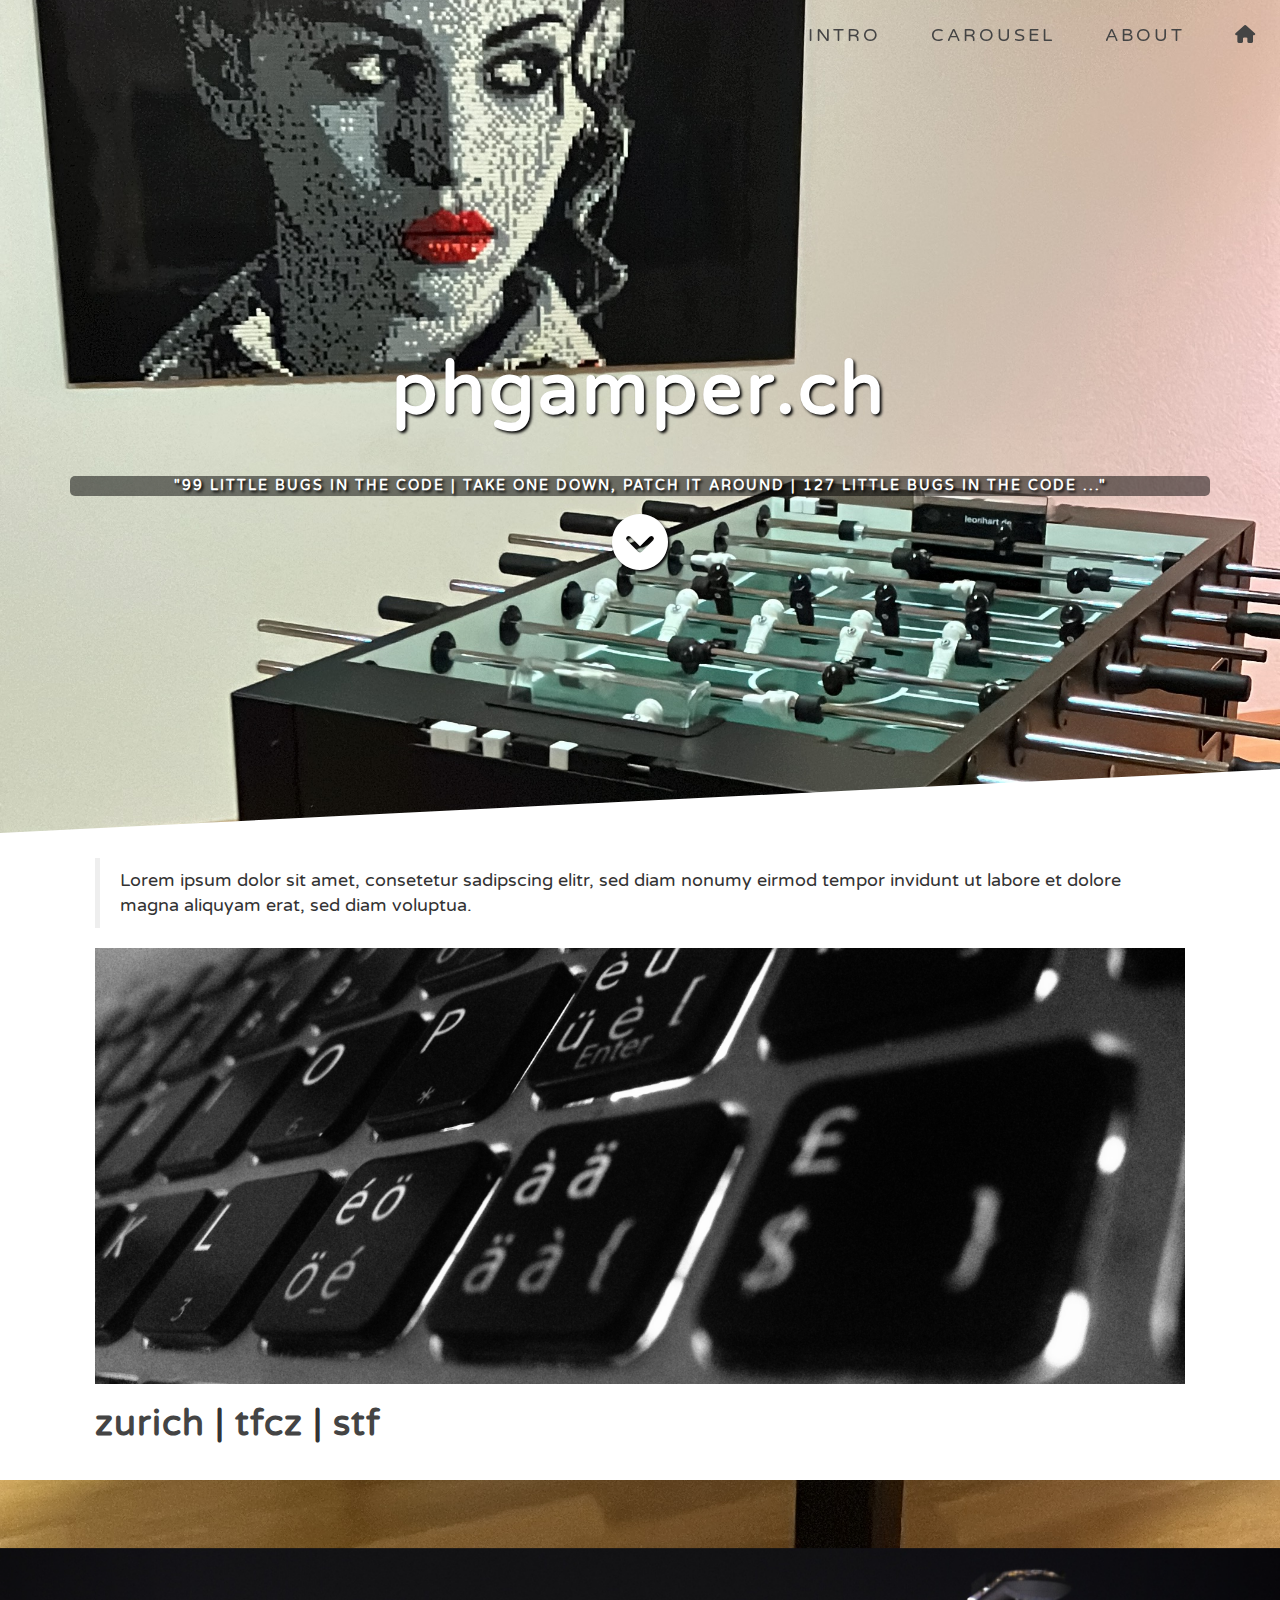
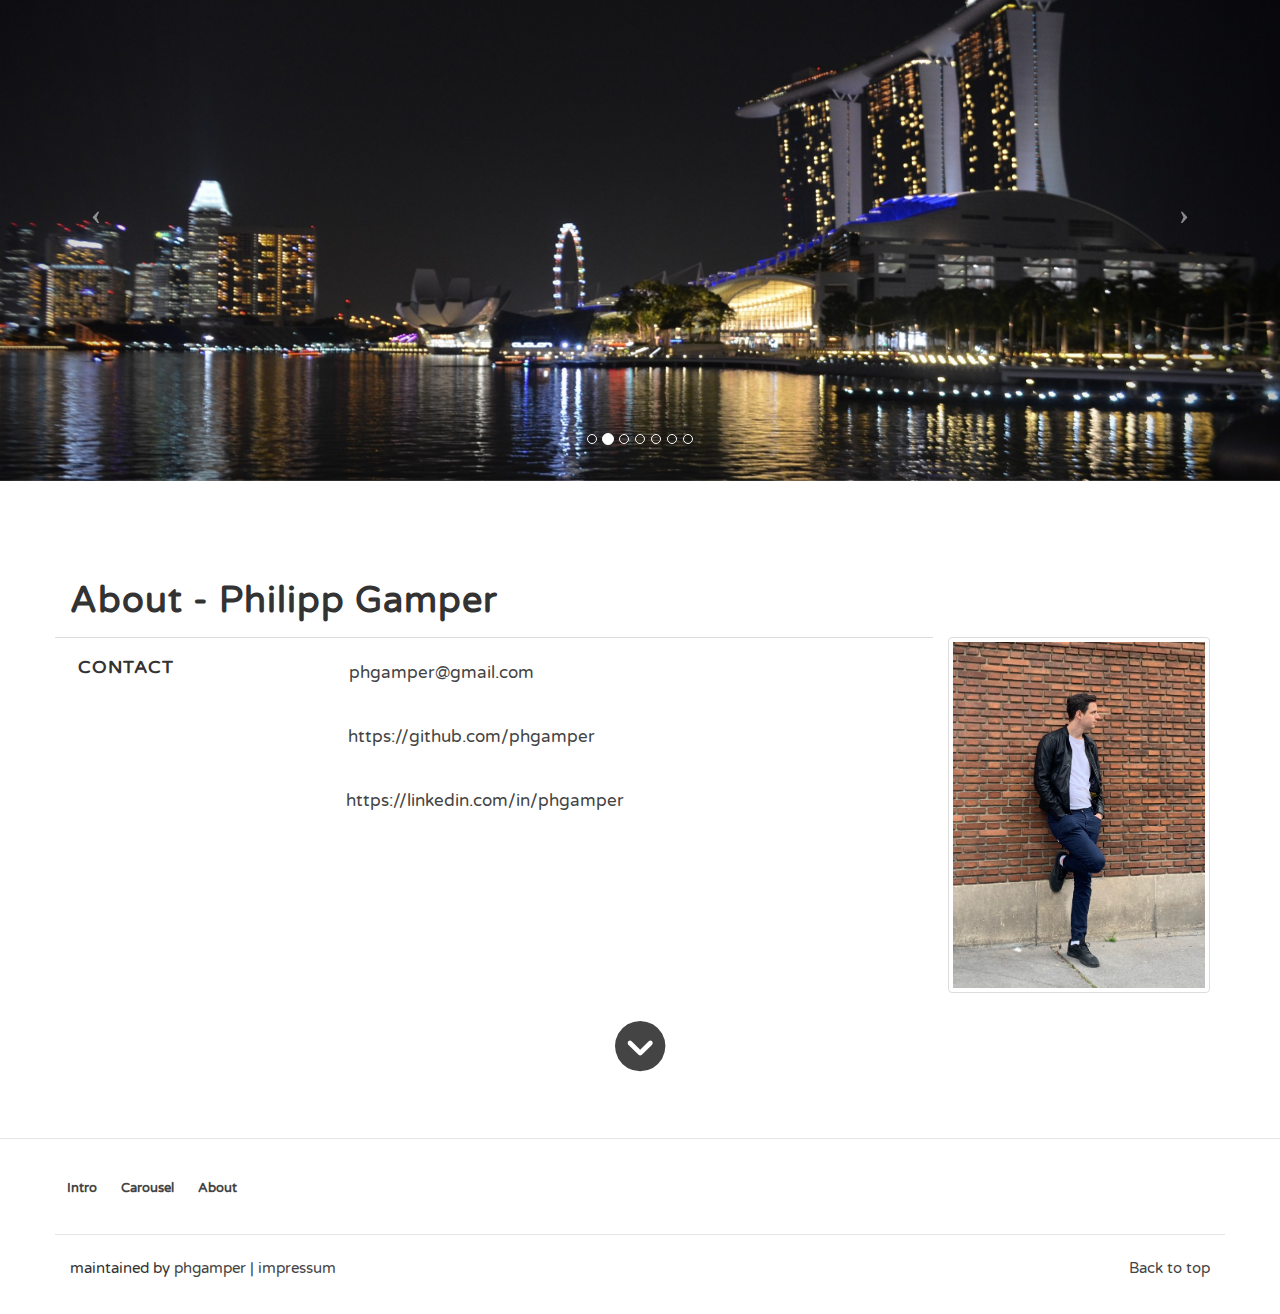
<file: index.html>
<!DOCTYPE html>
<html lang="en">

<head>
    <meta http-equiv="Content-Type" content="text/html; charset=UTF-8">

    <meta http-equiv="X-UA-Compatible" content="IE=edge">
    <meta name="viewport" content="width=device-width, initial-scale=1">
    <meta name="hostli-watchcat" content="ONLINE">

    <!-- Favicon -->
    <link rel="apple-touch-icon" sizes="57x57" href="./favicon/apple-touch-icon-57x57.png">
    <link rel="apple-touch-icon" sizes="60x60" href="./favicon/apple-touch-icon-60x60.png">
    <link rel="apple-touch-icon" sizes="72x72" href="./favicon/apple-touch-icon-72x72.png">
    <link rel="apple-touch-icon" sizes="76x76" href="./favicon/apple-touch-icon-76x76.png">
    <link rel="apple-touch-icon" sizes="114x114" href="./favicon/apple-touch-icon-114x114.png">
    <link rel="apple-touch-icon" sizes="120x120" href="./favicon/apple-touch-icon-120x120.png">
    <link rel="apple-touch-icon" sizes="144x144" href="./favicon/apple-touch-icon-144x144.png">
    <link rel="apple-touch-icon" sizes="152x152" href="./favicon/apple-touch-icon-152x152.png">
    <link rel="apple-touch-icon" sizes="180x180" href="./favicon/apple-touch-icon-180x180.png">
    <link rel="icon" type="image/png" href="./favicon/favicon-32x32.png" sizes="32x32">
    <link rel="icon" type="image/png" href="./favicon/android-chrome-192x192.png" sizes="192x192">
    <link rel="icon" type="image/png" href="./favicon/favicon-96x96.png" sizes="96x96">
    <link rel="icon" type="image/png" href="./favicon/favicon-16x16.png" sizes="16x16">
    <link rel="manifest" href="./favicon/manifest.json">
    <link rel="shortcut icon" href="./favicon/favicon.ico">

    <meta name="apple-mobile-web-app-title" content="phgamper.ch">
    <meta name="application-name" content="phgamper.ch">
    <meta name="msapplication-TileColor" content="#2b5797">
    <meta name="msapplication-TileImage" content="./favicon/mstile-144x144.png">
    <meta name="msapplication-config" content="./favicon/browserconfig.xml">
    <meta name="theme-color" content="#ffffff">

    <!-- Include CSS used by MarkdownBlog -->
    <meta name="description" content="Personal Website of Philipp Gamper">
    <meta name="robots" content="INDEX,FOLLOW">
    <meta name="viewport" content="width=device-width, initial-scale=1, shrink-to-fit=no">
    <meta name="hostli-watchcat" content="ONLINE">
    <meta name="author" content="Philipp Gamper">
    <meta name="copyright" content="Philipp Gamper">
    <meta name="keywords" content="Philipp Gamper,phgamper.ch,phgamper,markdown,blog,markdown blog">
    <title>phgamper.ch</title>
    <meta property="og:title" content="phgamper.ch">
    <meta property="og:description" content="Personal Website of Philipp Gamper">
    <meta property="og:url" content="https://phgamper.ch/">
    <meta property="og:image" content="https://phgamper.ch/img/banner.png">
    <meta property="og:type" content="website">


    <!-- link rel="stylesheet" href="https://cdn.jsdelivr.net/npm/bootstrap@4.1.3/dist/css/bootstrap.min.css" integrity="sha384-MCw98/SFnGE8fJT3GXwEOngsV7Zt27NXFoaoApmYm81iuXoPkFOJwJ8ERdknLPMO" crossorigin="anonymous"-->

    <link href="./css/bootstrap.min.css" rel="stylesheet" type="text/css">
    <link href="./css/animate.css" rel="stylesheet" type="text/css">
    <link href="./css/intro.css" rel="stylesheet" type="text/css">
    <link href="./css/travel.css" rel="stylesheet" type="text/css">
    <link href="./css/about.css" rel="stylesheet" type="text/css">
    <link href="./css/sitemap.css" rel="stylesheet" type="text/css">
    <link href="./css/footer.css" rel="stylesheet" type="text/css">
    <link href="./css/phgamper.css" rel="stylesheet" type="text/css">

    <link rel="stylesheet" href="https://cdnjs.cloudflare.com/ajax/libs/font-awesome/6.5.2/css/all.min.css">

    <!-- script src="https://code.jquery.com/jquery-3.3.1.slim.min.js" integrity="sha384-q8i/X+965DzO0rT7abK41JStQIAqVgRVzpbzo5smXKp4YfRvH+8abtTE1Pi6jizo" crossorigin="anonymous"></script-->
    <!-- script src="https://cdn.jsdelivr.net/npm/popper.js@1.14.3/dist/umd/popper.min.js" integrity="sha384-ZMP7rVo3mIykV+2+9J3UJ46jBk0WLaUAdn689aCwoqbBJiSnjAK/l8WvCWPIPm49" crossorigin="anonymous"></script-->
    <!-- script src="https://cdn.jsdelivr.net/npm/bootstrap@4.1.3/dist/js/bootstrap.min.js" integrity="sha384-ChfqqxuZUCnJSK3+MXmPNIyE6ZbWh2IMqE241rYiqJxyMiZ6OW/JmZQ5stwEULTy" crossorigin="anonymous"></script-->
    <script src="./js/jquery.min.js"></script>
    <script src="./js/bootstrap.min.js"></script>

    <!-- Fonts -->
    <link href="https://fonts.googleapis.com/css?family=Varela+Round:100,300,400,600,700,100italic,300italic,400italic,600italic,700italic" rel="stylesheet" type="text/css">
    <link href="https://fonts.googleapis.com/css?family=Ubuntu:100,300,400,600,700,100italic,300italic,400italic,600italic,700italic" rel="stylesheet" type="text/css">

</head>

<body id="page-top" data-spy="scroll" data-target=".navbar-fixed-top">


    <!-- Bootstrap 4
  nav class="navbar navbar-custom navbar-expand-lg fixed-top hidden-xs">
    <div class="container">
        <a class="navbar-brand page-scroll" href="https://phgamper.ch/"><i class="fa fa-home"></i></a>
        <button class="navbar-toggler" type="button" data-toggle="collapse" data-target="#navbarNav" aria-controls="navbarNav" aria-expanded="false" aria-label="Toggle navigation">
            <span class="navbar-toggler-icon"></span>
        </button>
        <div class="collapse navbar-collapse navbar-right" id="navbarNav">
            <ul class="navbar-nav ml-auto">
                <li class="nav-item hidden active"></li>
                <li class="nav-item"><a class="nav-link page-scroll" href="#intro">Intro</a></li>
                <li class="nav-item"><a class="nav-link page-scroll" href="#topics">Topics</a></li>
                <li class="nav-item"><a class="nav-link page-scroll" href="#travel">Travel</a></li>
                <li class="nav-item"><a class="nav-link page-scroll" href="#about">About</a></li>
            </ul>
        </div>
    </div>
</nav -->

    <!-- Navigation -->
    <nav class="navbar navbar-custom navbar-fixed-top" role="navigation">
        <!--div class="container"-->
            <div class="navbar-header navbar-right" style="margin-right:0px">
                <button type="button" class="navbar-toggle" data-toggle="collapse" data-target=".navbar-main-collapse">
                    Menu <i class="fa fa-bars"></i>
                </button>
                <a class="navbar-brand page-scroll" href="#page-top"><i class="fa fa-home"></i></a>
            </div>

            <!-- Collect the nav links, forms, and other content for toggling -->
            <div class="collapse navbar-collapse navbar-right navbar-main-collapse">
                <ul class="nav navbar-nav">
                    <li class="hidden active">
                        <a href="#page-top"></a>
                    </li>
                    <li class=""><a class="page-scroll" href="#intro">Intro</a></li>
                    <li class=""><a class="page-scroll" href="#travel">Carousel</a></li>
                    <li class=""><a class="page-scroll" href="#about">About</a></li>
                </ul>
            </div>
            <!-- /.navbar-collapse -->
        <!-- /div -->
        <!-- /.container -->
    </nav>
    <header class="intro">
        <div class="intro-body">
            <div class="container">
                <div class="row">
                    <div class="col-md-8 col-md-offset-2">
                    </div>
                </div>
                <div class="row">
                    <div class="col-md-12 text-center">
                        <h1 class="brand-heading">phgamper.ch</h1>
                        <p class="hidden-sm hidden-xs">"99 little bugs in the code | take one down, patch it around |
                            127 little bugs in the code ..."</p>
                    </div>
                    <div class="col-md-8 col-md-offset-2">
                        <a href="#intro" class="page-scroll">
                            <span class="fa-4x"> <i class="fa-solid fa-circle-chevron-down animated"></i> </span>
                        </a>
                    </div>
                </div>
            </div>
        </div>
    </header>
    <section id="intro">
        <div class="onepager-item">
            <div class="container">
                <div class="row content-item">
                    <div class="col-md-12">
                        <div class="row content-body">
                            <div class="col-md-12">
                                <blockquote>
                                    <p>Lorem ipsum dolor sit amet, consetetur sadipscing elitr, sed diam nonumy eirmod
                                        tempor invidunt ut labore et dolore magna aliquyam erat, sed diam voluptua.</p>
                                </blockquote>
                                <p><img src="./img/banner.png" alt="banner"></p>
                                <h1><a href="#">zurich</a> | <a href="https://www.tfcz.ch" target="_blank">tfcz</a> | <a
                                        href="https://swisstablesoccer.ch" target="_blank">stf</a> </h1>
                                <div class="row">
                                    <div class="col-md-12 filler">
                                    </div>
                                </div>
                            </div>
                        </div>
                    </div>
                </div>
            </div>
        </div>
    </section>
    <section id="travel">
        <div class="onepager-item">
            <div class="container">
                <div class="box">
                    <div id="travel-carousel" class="carousel slide">
                        <!-- Indicators -->
                        <ol class="carousel-indicators hidden-xs">
                            <li data-target="#travel-carousel" data-slide-to="0" class=""></li>
                            <li data-target="#travel-carousel" data-slide-to="1" class="active"></li>
                            <li data-target="#travel-carousel" data-slide-to="2" class=""></li>
                            <li data-target="#travel-carousel" data-slide-to="3" class=""></li>
                            <li data-target="#travel-carousel" data-slide-to="4" class=""></li>
                            <li data-target="#travel-carousel" data-slide-to="5" class=""></li>
                            <li data-target="#travel-carousel" data-slide-to="6" class=""></li>
                        </ol>

                        <!-- Wrapper for slides -->
                        <div class="carousel-inner">
                            <div class="item">
                                <img class="travel-carousel img-responsive img-full" src="./img/carousel/milan.jpg" alt="">
                                <!-- div class="carousel-caption">
                                    <h2 class="text-left">Milan - 2016 <a href="https://phgamper.ch/travel/milan/"> <i class="fa fa-angle-double-right"></i> </a> </h2>
                                </div-->
                            </div>
                            <div class="item active">
                                <img class="travel-carousel img-responsive img-full" src="./img/carousel/singapore.jpg" alt="">
                            </div>
                            <div class="item">
                                <img class="travel-carousel img-responsive img-full" src="./img/carousel/hangzhou.jpg" alt="">
                            </div>
                            <div class="item">
                                <img class="travel-carousel img-responsive img-full" src="./img/carousel/wuzhen.jpg" alt="">
                            </div>
                            <div class="item">
                                <img class="travel-carousel img-responsive img-full" src="./img/carousel/shanghai.jpg" alt="">
                            </div>
                            <div class="item">
                                <img class="travel-carousel img-responsive img-full" src="./img/carousel/edinburgh.jpg" alt="">
                            </div>
                            <div class="item">
                                <img class="travel-carousel img-responsive img-full" src="./img/carousel/venedig.jpg" alt="">
                            </div>
                        </div>

                        <!-- Controls -->
                        <a class="left carousel-control" href="#travel-carousel" data-slide="prev">
                            <i class="icon-prev fa fa-chevron-left"></i>
                        </a>
                        <a class="right carousel-control" href="#travel-carousel" data-slide="next">
                            <i class="icon-next fa fa-chevron-left"></i>
                        </a>
                    </div>
                </div>
            </div>
        </div>
    </section>
    <section id="about">
        <div class="onepager-item">
            <div class="container">
                <div class="row about">
                    <div class="col-md-12">
                        <h1>About - Philipp Gamper</h1>
                    </div>
                </div>
                <div class="row about">
                    <div class="col-md-9 col-sm-8">
                        <div class="row block">
                            <div class="col-sm-3">
                                <h4>contact</h4>
                            </div>

                            <div class="col-sm-9">
                                <!--div class="row">
                                    <div class="col-sm-1 text-center align-middle">
                                        <span><i class="fa fa-2x fa-home wow bounceIn animated" data-wow-delay=".1s"
                                                style="visibility: visible; animation-delay: 0.1s; animation-name: bounceIn;"></i></span>
                                    </div>
                                    <div class="col-sm-10 align-middle">
                                        <span> <a href="https://phgamper.ch/" target="_blank">https://phgamper.ch</a>
                                        </span>
                                    </div>
                                </div-->
                                <div class="row">
                                    <div class="col-xs-1 text-center align-middle">
                                        <span><i class="fa fa-2x fa-envelope wow bounceIn animated" data-wow-delay=".2s"
                                                style="visibility: visible; animation-delay: 0.2s; animation-name: bounceIn;"></i></span>
                                    </div>
                                    <!-- obfuscate-->
                                        <div class="col-xs-8 align-middle">
                                            <!--span class="minerva"> <a href="mailto:phgamper@gmail.com" target="_blank">phgamper@gmail.com</a> </span-->
                                            <span class="minerva">
                                                PG4gdWVycz0iem52eWdiOmN1dG56Y3JlQHR6bnZ5LnBieiIgZ25ldHJnPSJfb3luYXgiPmN1dG56Y3JlQHR6bnZ5LnBiejwvbj4=
                                            </span>
                                        </div>
                                    <!--/obfuscate-->
                                </div>
                                <div class="row">
                                    <div class="col-xs-1 text-center align-middle">
                                        <span><i class="fa fa-2x fa-brands fa-github wow bounceIn animated" data-wow-delay=".3s"
                                                style="visibility: visible; animation-delay: 0.3s; animation-name: bounceIn;"></i></span>
                                    </div>
                                    <div class="col-xs-8 align-middle">
                                        <span> <a href="https://github.com/phgamper"
                                                target="_blank">https://github.com/phgamper</a> </span>
                                    </div>
                                </div>
                                <div class="row">
                                    <div class="col-xs-1 text-center align-middle">
                                        <span><i class="fa fa-2x fa-brands fa-linkedin wow bounceIn animated"
                                                data-wow-delay=".4s"
                                                style="visibility: visible; animation-delay: 0.4s; animation-name: bounceIn;"></i></span>
                                    </div>
                                    <div class="col-xs-8 align-middle">
                                        <span> <a href="https://linkedin.com/in/phgamper"
                                                target="_blank">https://linkedin.com/in/phgamper</a> </span>
                                    </div>
                                </div>
                            </div>
                        </div>
                    </div>
                    <div class="col-md-3 col-sm-4 col-sm-offset-0 col-xs-offset-2 col-xs-8">
                        <a href="./img/phgamper.jpg" target="_blank"> <img src="./img/phgamper-2022.png"
                                class="thumbnail">
                        </a>
                    </div>
                </div>

                <div class="row about" style="margin-bottom: 16px">
                    <div class="col-xs-8 col-xs-offset-2 text-center">
                        <a id="cv-toggle">
                            <span class="fa-3x"> <i class="fa-solid fa-circle-chevron-down animated"></i> </span>
                        </a>
                    </div>
                </div>
            </div>
        </div>
    </section>
    <section id="cv">
        <div class="onepager-item">
            <div class="container">
                <div class="row about">
                    <div class="col-md-12">
                        <div class="row block collapse cv-collapse">
                            <div class="col-md-3 col-sm-12">
                                <h4>education</h4>
                            </div>
                            <div class="col-md-9 col-sm-12">
                                <div class="row">
                                    <div class="col-md-9 col-sm-8">
                                        <p>ETH Zurich</p>
                                        <span class="desc">Master of Science ETH in Computer Science&nbsp;</span>
                                    </div>
                                    <div class="col-md-3 col-sm-4">
                                        <p class="text-right window">mar 2016 - oct 2017</p>
                                    </div>
                                </div>
                                <div class="row">
                                    <div class="col-md-9 col-sm-8">
                                        <p>ETH Zurich</p>
                                        <span class="desc">Bachelor of Science ETH in Computer Science&nbsp;</span>
                                    </div>
                                    <div class="col-md-3 col-sm-4">
                                        <p class="text-right window">sept 2011 - feb 2016</p>
                                    </div>
                                </div>
                                <div class="row">
                                    <div class="col-md-9 col-sm-8">
                                        <p>UBS AG - Zurich Altstetten</p>
                                        <span class="desc">Swiss Certificate of Competence (EFZ) in
                                            Application Development</span>
                                    </div>
                                    <div class="col-md-3 col-sm-4">
                                        <p class="text-right window">sept 2009 - aug 2011</p>
                                    </div>
                                </div>
                                <div class="row">
                                    <div class="col-md-9 col-sm-8">
                                        <p>Kantonsschule Frauenfeld</p>
                                        <span class="desc">General Qualification for University
                                            Entrance (Eidg. Maturität)</span>
                                    </div>
                                    <div class="col-md-3 col-sm-4">
                                        <p class="text-right window">aug 2005 - june 2009</p>
                                    </div>
                                </div>
                            </div>
                        </div>
                        <div class="row block collapse cv-collapse">
                            <div class="col-md-3 col-sm-12">
                                <h4>work</h4>
                            </div>
                            <div class="col-md-9 col-sm-12">
                                <div class="row">
                                    <div class="col-md-9 col-sm-8">
                                        <p>Oneconsult AG</p>
                                        <span class="desc">Digital Forensics &amp; Incident Response Specialist</span>
                                    </div>
                                    <div class="col-md-3 col-sm-4">
                                        <p class="text-right window">feb 2020 - present</p>
                                    </div>
                                </div>
                                <div class="row">
                                    <div class="col-md-9 col-sm-8">
                                        <p>Psychiatry St. Gallen Nord</p>
                                        <span class="desc">Alternative Civilian Service</span>
                                    </div>
                                    <div class="col-md-3 col-sm-4">
                                        <p class="text-right window">apr 2019 - june 2019</p>
                                    </div>
                                </div>
                                <div class="row">
                                    <div class="col-md-9 col-sm-8">
                                        <p>Abrantix AG</p>
                                        <span class="desc">Embedded Software Engineer</span>
                                    </div>
                                    <div class="col-md-3 col-sm-4">
                                        <p class="text-right window">mar 2018 - nov 2019</p>
                                    </div>
                                </div>
                                <div class="row">
                                    <div class="col-md-9 col-sm-8">
                                        <p>Psychiatry St. Gallen Nord</p>
                                        <span class="desc">Alternative Civilian Service</span>
                                    </div>
                                    <div class="col-md-3 col-sm-4">
                                        <p class="text-right window">oct 2017 - jan 2018</p>
                                    </div>
                                </div>
                                <div class="row">
                                    <div class="col-md-9 col-sm-8">
                                        <p>AdNovum Singapore Pte. Ltd.</p>
                                        <span class="desc">Summer internship</span>
                                    </div>
                                    <div class="col-md-3 col-sm-4">
                                        <p class="text-right window">june 2016 - aug 2016</p>
                                    </div>
                                </div>
                                <div class="row">
                                    <div class="col-md-9 col-sm-8">
                                        <p>Retirement Home - Oberwinterthur</p>
                                        <span class="desc">Alternative Civilian Service</span>
                                    </div>
                                    <div class="col-md-3 col-sm-4">
                                        <p class="text-right window">apr 2015 - sept 2015</p>
                                    </div>
                                </div>
                                <div class="row">
                                    <div class="col-md-9 col-sm-8">
                                        <p>PK19 - Kanton ZH</p>
                                        <span class="desc">Expert for Final Apprenticeship
                                            Examination in Computer Science</span>
                                    </div>
                                    <div class="col-md-3 col-sm-4">
                                        <p class="text-right window">jan 2012 - sept 2019</p>
                                    </div>
                                </div>
                            </div>
                        </div>
                        <div class="row block collapse cv-collapse">
                            <div class="col-md-3 col-sm-12">
                                <h4>voluntary work</h4>
                            </div>
                            <div class="col-md-9 col-sm-12">
                                <div class="row">
                                    <div class="col-md-9 col-sm-8">
                                        <p>STF - Swiss Tablesoccer Federation</p>
                                        <span class="desc">Co-Chairman of the Board</span>
                                    </div>
                                    <div class="col-md-3 col-sm-4">
                                        <p class="text-right window">jun 2023 - present</p>
                                    </div>
                                </div>
                                <div class="row">
                                    <div class="col-md-9 col-sm-8">
                                        <p>STF - Swiss Tablesoccer Federation</p>
                                        <span class="desc">Board Member Responsible for IT</span>
                                    </div>
                                    <div class="col-md-3 col-sm-4">
                                        <p class="text-right window">feb 2020 - present</p>
                                    </div>
                                </div>
                                <div class="row">
                                    <div class="col-md-9 col-sm-8">
                                        <p>VIS - Verein der Informatik Studierenden</p>
                                        <span class="desc">Board Member Responsible for External Relations</span>
                                    </div>
                                    <div class="col-md-3 col-sm-4">
                                        <p class="text-right window">mar 2013 - mar 2015</p>
                                    </div>
                                </div>
                            </div>
                        </div>
                        <div class="row block collapse cv-collapse">
                            <div class="col-md-3 col-xs-12">
                                <h4>skills</h4>
                            </div>
                            <div class="col-md-9 col-xs-12 skills">
                                <div class="row">
                                    <div class="col-md-3 skills-group">
                                        <p>Operating Systems</p>
                                        <ul>
                                            <li><span>Gentoo Linux</span></li>
                                            <li><span>macOS</span></li>
                                            <li><span>IBM z/OS</span></li>
                                            <li><span>Windows</span></li>
                                        </ul>
                                    </div>
                                    <div class="col-md-3 skills-group">
                                        <p>Programming</p>
                                        <ul>
                                            <li><span>Java</span></li>
                                            <li><span>PHP</span></li>
                                            <li><span>C/C++</span></li>
                                            <li><span>C#</span></li>
                                            <li><span>SQL</span></li>
                                            <li><span>COBOL</span></li>
                                            <li><span>Python</span></li>
                                            <li><span>Angular</span></li>
                                        </ul>
                                    </div>
                                    <div class="col-md-3 skills-group">
                                        <p>Information Security</p>
                                        <ul>
                                            <li><span>Incident Management</span></li>
                                            <li><span>Incident Response</span></li>
                                            <li><span>Digital Forensics</span></li>
                                            <li><span>Security Consulting</span></li>
                                        </ul>
                                    </div>
                                    <div class="col-md-3 skills-group">
                                        <p>Focus Courses</p>
                                        <ul>
                                            <li><span>Software Architecture &amp; Engineering</span></li>
                                            <li><span>Information Security</span></li>
                                            <li><span>System Security</span></li>
                                            <li><span>Network Security</span></li>
                                            <li><span>Compiler Design</span></li>
                                            <li><span>Advanced Compiler Design</span></li>
                                            <li><span>Advanced Operating Systems</span></li>
                                            <li><span>Java &amp; C# in depth</span></li>
                                        </ul>
                                    </div>
                                </div>
                            </div>
                        </div>
                        </div>
                        </div>
                <div class="row about"></div>
                <script>
                    // var collapse = '<span class="fa-stack fa-2x"> <i class="fa fa-circle-thin fa-stack-2x"></i> <strong class="fa-stack-1x"><i class="fa fa-angle-double-up"></i></strong> </span>'
                    // var expand = '<span class="fa-stack fa-2x"> <i class="fa fa-circle-thin fa-stack-2x"></i> <strong class="fa-stack-1x"><i class="fa fa-angle-double-down"></i></strong> </span>'
                    var collapse = '<span class="fa-3x"> <i class="fa-solid fa-circle-chevron-up animated"></i> </span>'
                    var expand = '<span class="fa-3x"> <i class="fa-solid fa-circle-chevron-down animated"></i> </span>'
                    $('#cv-toggle').click(function () {
                        $('div.cv-collapse').toggle(500);
                        $(this).html(function (i, old) {
                            return old == collapse ? expand : collapse;
                        });

                    });
                </script>
            </div>
        </div>
    </section>
    <footer>
        <div class="container">
            <div class="row">
                <div class="col-lg-12">
                    <div class="row sitemap">
                        <div class="sitemap-inner col-md-12">
                            <div class="row">
                                <ul class="sitemap-top-level">
                                    <li>
                                        <p><a class="page-scroll" href="#intro">Intro</a></p>
                                    </li>
                                    <li>
                                        <p><a class="page-scroll" href="#travel">Carousel</a></p>
                                    </li>
                                    <li>
                                        <p><a class="page-scroll" href="#about">About</a></p>
                                    </li>
                                </ul>
                            </div>
                        </div>
                    </div>
                    <div class="footer-inner row">
                        <div class="col-md-8">
                            <p>maintained by <a href="#about" class="page-scroll">phgamper</a> | <a
                                    href="/impressum.html">impressum</a></p>
                        </div>
                        <div class="col-md-4">
                            <p class="pull-right"><a href="#page-top" class="page-scroll">Back to top</a></p>
                        </div>
                    </div>
                </div>
            </div>
        </div>
    </footer>

    <!-- Include JavaScript used by MarkdownBlog -->

    <!-- Include JavaScript used by MarkdownBlog -->
    <!-- Le javascript -->
    <script src="./js/prism.js"></script>
    <script src="./js/wow.min.js"></script>
    <script src="./js/mdblog.js"></script>
    <script src="./js/minerva.js"></script>
    <script src="./js/jquery.easing.min.js"></script>
    <script src="./js/grayscale.js"></script>
    <!-- Script to Activate the Carousel -->
    <script>
        $('.carousel').carousel({
            interval: 5000 //changes the speed
        })
    </script>
</body>

</html>
</file>
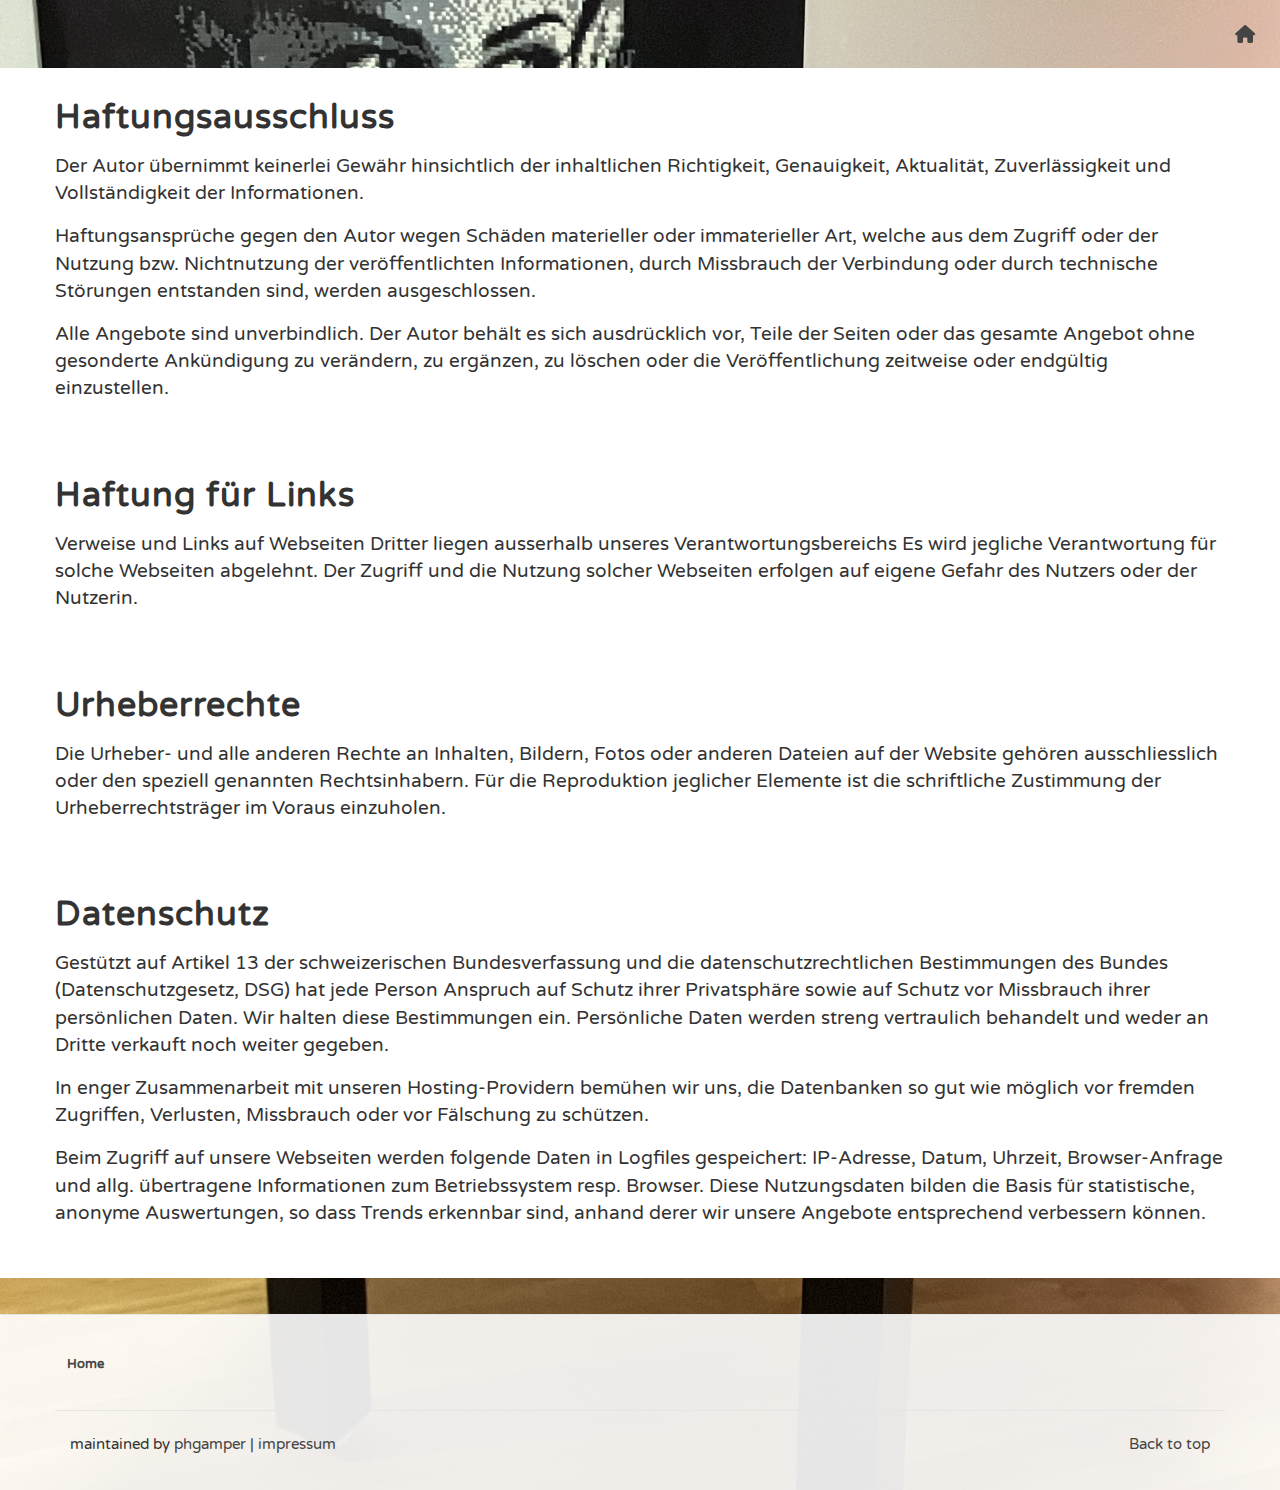
<file: impressum.html>
<!DOCTYPE html>
<html lang="en">

<head>
    <meta http-equiv="Content-Type" content="text/html; charset=UTF-8">

    <meta http-equiv="X-UA-Compatible" content="IE=edge">
    <meta name="viewport" content="width=device-width, initial-scale=1">
    <meta name="hostli-watchcat" content="ONLINE">

    <!-- Favicon -->
    <link rel="apple-touch-icon" sizes="57x57" href="./favicon/apple-touch-icon-57x57.png">
    <link rel="apple-touch-icon" sizes="60x60" href="./favicon/apple-touch-icon-60x60.png">
    <link rel="apple-touch-icon" sizes="72x72" href="./favicon/apple-touch-icon-72x72.png">
    <link rel="apple-touch-icon" sizes="76x76" href="./favicon/apple-touch-icon-76x76.png">
    <link rel="apple-touch-icon" sizes="114x114" href="./favicon/apple-touch-icon-114x114.png">
    <link rel="apple-touch-icon" sizes="120x120" href="./favicon/apple-touch-icon-120x120.png">
    <link rel="apple-touch-icon" sizes="144x144" href="./favicon/apple-touch-icon-144x144.png">
    <link rel="apple-touch-icon" sizes="152x152" href="./favicon/apple-touch-icon-152x152.png">
    <link rel="apple-touch-icon" sizes="180x180" href="./favicon/apple-touch-icon-180x180.png">
    <link rel="icon" type="image/png" href="./favicon/favicon-32x32.png" sizes="32x32">
    <link rel="icon" type="image/png" href="./favicon/android-chrome-192x192.png" sizes="192x192">
    <link rel="icon" type="image/png" href="./favicon/favicon-96x96.png" sizes="96x96">
    <link rel="icon" type="image/png" href="./favicon/favicon-16x16.png" sizes="16x16">
    <link rel="manifest" href="./favicon/manifest.json">
    <link rel="shortcut icon" href="./favicon/favicon.ico">

    <meta name="apple-mobile-web-app-title" content="phgamper.ch">
    <meta name="application-name" content="phgamper.ch">
    <meta name="msapplication-TileColor" content="#2b5797">
    <meta name="msapplication-TileImage" content="./favicon/mstile-144x144.png">
    <meta name="msapplication-config" content="./favicon/browserconfig.xml">
    <meta name="theme-color" content="#ffffff">

    <!-- Include CSS used by MarkdownBlog -->
    <meta name="description" content="Personal Website of Philipp Gamper">
    <meta name="robots" content="INDEX,FOLLOW">
    <meta name="viewport" content="width=device-width, initial-scale=1, shrink-to-fit=no">
    <meta name="hostli-watchcat" content="ONLINE">
    <meta name="author" content="Philipp Gamper">
    <meta name="copyright" content="Philipp Gamper">
    <meta name="keywords" content="Philipp Gamper,phgamper.ch,phgamper,markdown,blog,markdown blog">
    <title>phgamper.ch</title>
    <meta property="og:title" content="phgamper.ch">
    <meta property="og:description" content="Personal Website of Philipp Gamper">
    <meta property="og:url" content="https://phgamper.ch/">
    <meta property="og:image" content="https://phgamper.ch/img/banner.png">
    <meta property="og:type" content="website">


    <!-- link rel="stylesheet" href="https://cdn.jsdelivr.net/npm/bootstrap@4.1.3/dist/css/bootstrap.min.css" integrity="sha384-MCw98/SFnGE8fJT3GXwEOngsV7Zt27NXFoaoApmYm81iuXoPkFOJwJ8ERdknLPMO" crossorigin="anonymous"-->

    <link href="./css/bootstrap.min.css" rel="stylesheet" type="text/css">
    <link href="./css/impressum.css" rel="stylesheet" type="text/css">
    <link href="./css/sitemap.css" rel="stylesheet" type="text/css">
    <link href="./css/footer.css" rel="stylesheet" type="text/css">
    <link href="./css/phgamper.css" rel="stylesheet" type="text/css">

    <link rel="stylesheet" href="https://cdnjs.cloudflare.com/ajax/libs/font-awesome/6.5.2/css/all.min.css">

    <!-- script src="https://code.jquery.com/jquery-3.3.1.slim.min.js" integrity="sha384-q8i/X+965DzO0rT7abK41JStQIAqVgRVzpbzo5smXKp4YfRvH+8abtTE1Pi6jizo" crossorigin="anonymous"></script-->
    <!-- script src="https://cdn.jsdelivr.net/npm/popper.js@1.14.3/dist/umd/popper.min.js" integrity="sha384-ZMP7rVo3mIykV+2+9J3UJ46jBk0WLaUAdn689aCwoqbBJiSnjAK/l8WvCWPIPm49" crossorigin="anonymous"></script-->
    <!-- script src="https://cdn.jsdelivr.net/npm/bootstrap@4.1.3/dist/js/bootstrap.min.js" integrity="sha384-ChfqqxuZUCnJSK3+MXmPNIyE6ZbWh1IMqE241rYiqJxyMiZ6OW/JmZQ5stwEULTy" crossorigin="anonymous"></script-->
    <script src="./js/jquery.min.js"></script>
    <script src="./js/bootstrap.min.js"></script>

    <!-- Fonts -->
    <link
        href="https://fonts.googleapis.com/css?family=Varela+Round:100,300,400,600,700,100italic,300italic,400italic,600italic,700italic"
        rel="stylesheet" type="text/css">
    <link
        href="https://fonts.googleapis.com/css?family=Ubuntu:100,300,400,600,700,100italic,300italic,400italic,600italic,700italic"
        rel="stylesheet" type="text/css">

</head>

<body id="page-top" data-spy="scroll" data-target=".navbar-fixed-top">

    <!-- Navigation -->
    <nav class="navbar navbar-custom navbar-fixed-top" role="navigation">
            <div class="navbar-header navbar-right" style="margin-right: 0;">
                <button type="button" class="navbar-toggle" data-toggle="collapse" data-target=".navbar-main-collapse">
                    Menu <i class="fa fa-bars"></i>
                </button>
                <a class="navbar-brand page-scroll" href="/"><i class="fa fa-home"></i></a>
            </div>

            <!-- Collect the nav links, forms, and other content for toggling -->
            <div class="collapse navbar-collapse navbar-right navbar-main-collapse">
                <ul class="nav navbar-nav">
                    <li class="hidden active">
                        <a href="#page-top"></a>
                    </li>
                </ul>
            </div>
            <!-- /.navbar-collapse -->
    </nav>
    <section id="impressum">
        <div class="onepager-item">
            <div class="container">
                <div class="row ">
                    <h1>Haftungsausschluss</h1>
                    <p>Der Autor übernimmt keinerlei Gewähr hinsichtlich der inhaltlichen Richtigkeit, Genauigkeit, Aktualität,
                        Zuverlässigkeit und Vollständigkeit der Informationen.</p>
                    <p>Haftungsansprüche gegen den Autor wegen Schäden materieller oder immaterieller Art, welche aus dem Zugriff oder
                        der Nutzung bzw. Nichtnutzung der veröffentlichten Informationen, durch Missbrauch der Verbindung oder durch
                        technische Störungen entstanden sind, werden ausgeschlossen.</p>
                    <p>Alle Angebote sind unverbindlich. Der Autor behält es sich ausdrücklich vor, Teile der Seiten oder das gesamte
                        Angebot ohne gesonderte Ankündigung zu verändern, zu ergänzen, zu löschen oder die Veröffentlichung zeitweise
                        oder endgültig einzustellen.</p>
                    <p>&nbsp;</p>
                    <h1>Haftung für Links</h1>
                    <p>Verweise und Links auf Webseiten Dritter liegen ausserhalb unseres Verantwortungsbereichs Es wird jegliche
                        Verantwortung für solche Webseiten abgelehnt. Der Zugriff und die Nutzung solcher Webseiten erfolgen auf eigene
                        Gefahr des Nutzers oder der Nutzerin. </p>
                    <p>&nbsp;</p>
                    <h1>Urheberrechte</h1>
                    <p>Die Urheber- und alle anderen Rechte an Inhalten, Bildern, Fotos oder anderen Dateien auf der Website gehören
                        ausschliesslich <strong></strong> oder den speziell genannten Rechtsinhabern. Für die Reproduktion jeglicher
                        Elemente ist die schriftliche Zustimmung der Urheberrechtsträger im Voraus einzuholen.</p>
                    <p>&nbsp;</p>
                    <h1>Datenschutz</h1>
                    <p>Gestützt auf Artikel 13 der schweizerischen Bundesverfassung und die datenschutzrechtlichen Bestimmungen des
                        Bundes (Datenschutzgesetz, DSG) hat jede Person Anspruch auf Schutz ihrer Privatsphäre sowie auf Schutz vor
                        Missbrauch ihrer persönlichen Daten. Wir halten diese Bestimmungen ein. Persönliche Daten werden streng
                        vertraulich behandelt und weder an Dritte verkauft noch weiter gegeben.</p>
                    <p>In enger Zusammenarbeit mit unseren Hosting-Providern bemühen wir uns, die Datenbanken so gut wie möglich vor
                        fremden Zugriffen, Verlusten, Missbrauch oder vor Fälschung zu schützen.</p>
                    <p>Beim Zugriff auf unsere Webseiten werden folgende Daten in Logfiles gespeichert: IP-Adresse, Datum, Uhrzeit,
                        Browser-Anfrage und allg. übertragene Informationen zum Betriebssystem resp. Browser. Diese Nutzungsdaten bilden
                        die Basis für statistische, anonyme Auswertungen, so dass Trends erkennbar sind, anhand derer wir unsere
                        Angebote entsprechend verbessern können. </p>
                    <p>&nbsp;</p>
                </div>
            </div>
        </div>
    </section>
    <footer>
        <div class="container">
            <div class="row">
                <div class="col-lg-12">
                    <div class="row sitemap">
                        <div class="sitemap-inner col-md-12">
                            <div class="row">
                                <ul class="sitemap-top-level">
                                    <li>
                                        <p><a class="" href="/">Home</a></p>
                                    </li>
                                </ul>
                            </div>
                        </div>
                    </div>
                    <div class="footer-inner row">
                        <div class="col-md-8">
                            <p>maintained by <a href="/#about">phgamper</a> | <a
                                    href="/impressum.html">impressum</a></p>
                        </div>
                        <div class="col-md-4">
                            <p class="pull-right"><a href="#page-top" class="page-scroll">Back to top</a></p>
                        </div>
                    </div>
                </div>
            </div>
        </div>
    </footer>

    <!-- Include JavaScript used by MarkdownBlog -->

    <!-- Include JavaScript used by MarkdownBlog -->
    <!-- Le javascript -->
    <script src="./js/prism.js"></script>
    <script src="./js/wow.min.js"></script>
    <script src="./js/mdblog.js"></script>
    <script src="./js/minerva.js"></script>
    <script src="./js/jquery.easing.min.js"></script>
    <script src="./js/grayscale.js"></script>


</body>

</html>
</file>
<file: css/intro.css>
#intro:before {
    border-bottom: 68px solid rgba(255, 255, 255, 1.0);
    border-left: 768px solid transparent;
}

#intro {
    overflow-x: hidden;
}

#intro .onepager-item {
    background: rgba(255, 255, 255, 1.0);
}

#intro:before {
    visibility: visible;
}

/* Responsive */
@media screen and (min-width: 768px) {
    #intro:before {
        border-left: 960px solid transparent;
    }
}

@media screen and (min-width: 960px) {
    #intro:before {
        border-left: 1280px solid transparent;
    }
}

@media screen and (min-width: 1280px) {
    #intro:before {
        border-left: 1360px solid transparent;
    }
}

@media screen and (min-width: 1360px) {
    #intro:before {
        border-left: 1920px solid transparent;
    }
}
</file>
<file: css/travel.css>
#travel img {
    z-index: -1;
}

#travel h2 {
    font-size: 3.25em;
}

/*
#travel .onepager-item {
    background: rgba(255,255,255,1.0);
    max-height: 800px;
    overflow: hidden;
}
*/
#travel .pager {
    color: #444444;
    padding-bottom: 68px;
}

#travel .pager a, #travel .pager a:visited {
    color: #444444;
}

#travel .pager a:hover {
    color: #888888;
}

#travel .container {
    width: 100%;
    padding: 0px;
}

#travel .container {
    width: 100%;
    padding: 0px;
}

#travel .travel-carousel  {
    width: 100%;
}

#travel .row {
    margin: 0px;
}

#travel .content-item {
    padding: 0 !important;
}

#travel a {
    color: white;
}

/* Responsive */
@media screen and (max-width: 767px) {
    #travel h2 {
        font-size: 2em;
    }
}
</file>
<file: css/about.css>
#about, #cv {
	z-index: 1000;
}

#cv:before {
    height:0px;
}

#about .onepager-item, #about:before {
    background: rgba(255,255,255,0.9);
    visibility: visible;
}

#cv .onepager-item {
    background: rgba(255,255,255,1.0);
}

#about h1 {
	margin: 32px 0 16px 0;
	padding: 0;
}

#about a {
	font-size: 1.2em;
}

#about .block, #cv .block {
	border-top: 1px solid #dddddd;
	padding: 4px 4px 32px 4px;
}

#about .block h4, #about p, #cv .block h4, #cv p {
	margin: 8px 4px 4px 4px;
	padding: 8px 0 0 0;
	text-transform: uppercase;
}

#cv .block p span {
	text-transform: none;
}

#cv .block .desc {
	font-size: 9pt;
	font-style: italic;
	padding: 0 0 0 16px;
}

#cv .window {
	font-size: 9pt;
	text-transform: uppercase;
}

#cv .skills {
	text-decoration: none;
}

#cv .skills p {
	margin-bottom: 8px;
}

#cv .skills ul {
	list-style-type: none;
	margin: 0;
	padding: 0;
}

#cv .skills-group span {
	font-size: 0.75em;
	font-style: italic;
	padding: 0 0 0 4px;
}

#cv-toggle {
	padding: 0;
	margin: 0;
}

@media (max-width : 767px) {
	#about p,
	#about .skills-group span,
	#about .block .desc {
		margin-left: 0;
		margin-right: 0;
		padding-left: 0;
		padding-right: 0;
	}
}
</file>
<file: css/phgamper.css>
html {
    width: 100%;
    height: 85%;
}

body {
    width: 100%;
    height: 100%;
    font-family: "Varela Round",Ubuntu,Helvetica,Arial,sans-serif;
    background: url(/img/leonhart.jpg) no-repeat center 7% fixed;
    -webkit-background-size: cover;
    -moz-background-size: cover;
    background-size: cover;
    -o-background-size: cover;
}

h1,
h2,
h3,
h4,
h5,
h6 {
    font-weight: 700;
    letter-spacing: 1px;
}

header {
    min-height: 80%;
    color: #fff;
    text-shadow: 2px 2px 3px rgba(0,0,0,1.0);
}

header h1 {
    margin: 10% 0% 4% 0%;
    font-weight: 700;
    letter-spacing: 4px;
}

header p {
    display: inherit;
    text-transform: uppercase;
    font-weight: 600;
    letter-spacing: 2px;
    background: rgba(0,0,0, 0.5);
    border-radius: 5px;
}

header a, header a:visited {
    color: white;
}

header:before, section:before {
    display: block;
    content: " ";
    height: 68px;
    visibility: hidden;
}

section img {
    max-width: 100%;
}

footer {
    background: #fff;
    background: rgba(255,255,255,0.9);
}

/* Links */
.sitemap-top-level li p,
a, a:visited {
    color: #444444;
}

header a:hover,
a:hover {
    color: #888888;
}

/* Navigation */
.navbar-nav {
    text-transform: uppercase;
    font-weight: 400;
    letter-spacing: 3px;
}

.navbar-brand,
.nav>li>a {
    padding: 25px;
}

.navbar-nav>li>a {
    line-height: normal;
}

.navbar-nav {
    display: table;
    float: none;
    margin: 0 0 0 auto;
    table-layout: fixed;
    font-size: 1.25em;
}

/* Content */
.content-item {
    background: none;
    padding: 25px;
}

#raw {
    background: rgba(255,255,255,1);
}

/* Responsive */
@media screen and (max-width: 767px) {
    header:before, section:before {
        height: 56px;
    }

    .navbar-nav {
        margin: 0 0 0 0;
        width: 100%;
    }

    .nav>li>a {
        padding: 12px;
        text-transform: lowercase;
    }

    .navbar-brand{
        padding: 20px 25px;
    }

    h1 {
        font-size: 18pt;
    }
    h2 {
        font-size: 14pt;
    }
    h3 {
        font-size: 13pt;
    }
    h4 {
        font-size: 12pt;
    }
}

.align-middle {
    display: table;
    /* width: 100%; */
    /* height: 100%; */
    height: 64px;
}

.align-middle > span{
    display: table-cell;
    vertical-align: middle;
    padding: 4px 0px;
}

/* borrowed from grayscale */
/*!
 * Start Bootstrap - Grayscale v1.1.0 (http://startbootstrap.com/template-overviews/grayscale)
 * Copyright 2013-2016 Start Bootstrap
 * Licensed under MIT (https://github.com/BlackrockDigital/startbootstrap/blob/gh-pages/LICENSE)
 */

.intro {
    display: table;
    width: 100%;
    height: auto;
    padding: 100px 0;
    text-align: center;
}
.intro .intro-body {
    display: table-cell;
    vertical-align: middle;
}
@media (min-width: 768px) {
    .intro {
        height: 100%;
        padding: 0;
    }
    .intro .intro-body .brand-heading {
        padding-top: 5%;
        font-size: 72px;
    }
    .intro .intro-body .intro-text {
        font-size: 26px;
    }
}

.navbar {
    background: rgba(250, 250, 250, 0.9);
}

@media (min-width: 768px) {
    .navbar-custom .navbar-toggle:focus,
    .navbar-custom .navbar-toggle:active {
        outline: none;
    }

    .navbar-custom .nav li a {
        -webkit-transition: background 0.3s ease-in-out;
        -moz-transition: background 0.3s ease-in-out;
        transition: background 0.3s ease-in-out;
    }

    .navbar-custom .nav li a:hover {
        outline: none;
        background-color: transparent;
    }

    .navbar-custom .nav li a:focus,
    .navbar-custom .nav li a:active {
        outline: none;
        background-color: transparent;
    }
    .navbar-custom .nav li.active a {
        background: rgba(200, 200, 200, 0.9);
    }

    .navbar-custom .nav li.active {
        outline: none;
    }
    .navbar-custom {
        border-bottom: none;
        background: transparent;
        -webkit-transition: background 0.5s ease-in-out, padding 0.5s ease-in-out;
        -moz-transition: background 0.5s ease-in-out, padding 0.5s ease-in-out;
        transition: background 0.5s ease-in-out, padding 0.5s ease-in-out;
    }

    .navbar-custom.top-nav-collapse {
        background-color: rgba(250, 250, 250, 0.95);
    }
}
</file>
<file: css/impressum.css>
#impressum .onepager-item {
    background: rgba(255,255,255,1.0);
}

#impressum h1 {
	margin: 32px 0 16px 0;
	padding: 0;
    font-size: 2.4em;
}

#impressum p {
	margin: 16px 0 8px 0;
	padding: 0;
    font-size: 1.36em;
}
</file>
<file: css/sitemap.css>
/**
 * This file is part of the MarkdownBlog project.
 * It is the style sheet for the sitemap.
 *
 * MarkdownBlog is a lightweight blog software written in php and twitter bootstrap.
 * Its purpose is to provide a easy way to share your thoughts without any Database
 * or special setup needed.
 *
 * Copyright (C) 2014 Philipp Gamper & Max Schrimpf
 *
 * The project is free software: You can redistribute it and/or modify
 * it under the terms of the GNU General Public License as published by
 * the Free Software Foundation, either version 3 of the License, or
 * (at your option) any later version.
 *
 * The file is distributed in the hope that it will be useful,
 * but WITHOUT ANY WARRANTY; without even the implied warranty of
 * MERCHANTABILITY or FITNESS FOR A PARTICULAR PURPOSE. See the
 * GNU General Public License for more details.
 *
 * You should have received a copy of the GNU General Public License
 * along with the project. if not, write to the Free Software Foundation, Inc.
 * 51 Franklin Street, Fifth Floor, Boston, MA 02110-1301 USA.
 */
@CHARSET "UTF-8";

/* SITEMAP CSS
    -------------------------------------------------- */
.sitemap {
	text-decoration: none;
	margin-bottom: 24px;
}

.sitemap-inner {
	border-bottom: 1px solid #E5E5E5;
}

.sitemap p {
	margin-bottom: 4px;
}

.sitemap ul {
	list-style-type: none;
	margin: 0px;
	padding: 0px;
}

.sitemap-top-level li {
	float: left;
	margin: 16px 12px 32px 12px;
	font-weight: bold;
}

.sitemap-top-level li p {
	font-size: 10pt;
}

.sitemap-sub-level {
	font-size: 9pt;
	font-weight: normal;
}

.sitemap-sub-level li {
	float: none;
	margin: 0;
	font-size: 9pt;
	font-weight: normal;
}

.sitemap-sub-level li p {
    margin: 0px;
    padding: 0px;
}

/* RESPONSIVE CSS
    -------------------------------------------------- */
@media ( max-width : 979px) {
	.sitemap {
		font-size: 8pt;
	}
	.sitemap-sub-level {
		margin: 4px 8px 8px 8px
	}
}

@media ( max-width : 767px) {
	.sitemap {
		font-size: 9pt;
	}
	.sitemap-sub-level {
		margin: 4px 16px 16px 8px
	}
	.sitemap-top-level li {
		float: none;
	}
}
</file>
<file: css/footer.css>
/**
 * This file is part of the MarkdownBlog project.
 * It is the style sheet for the footer.
 *
 * MarkdownBlog is a lightweight blog software written in php and twitter bootstrap.
 * Its purpose is to provide a easy way to share your thoughts without any Database
 * or special setup needed.
 *
 * Copyright (C) 2014 Philipp Gamper & Max Schrimpf
 *
 * The project is free software: You can redistribute it and/or modify
 * it under the terms of the GNU General Public License as published by
 * the Free Software Foundation, either version 3 of the License, or
 * (at your option) any later version.
 *
 * The file is distributed in the hope that it will be useful,
 * but WITHOUT ANY WARRANTY; without even the implied warranty of
 * MERCHANTABILITY or FITNESS FOR A PARTICULAR PURPOSE. See the
 * GNU General Public License for more details.
 *
 * You should have received a copy of the GNU General Public License
 * along with the project. if not, write to the Free Software Foundation, Inc.
 * 51 Franklin Street, Fifth Floor, Boston, MA 02110-1301 USA.
 */
@CHARSET "UTF-8";

footer {
	background-color: #fafafa;
	border-top: 1px solid #E5E5E5;
	margin-top: 36px;
	padding: 24px;
	width: 100%;
}

footer p {
	font-size: 11pt;
}

.poweredby {
	margin-top: 5px;
	color: #CCCCCC;
	font-style: italic;
}

.poweredby a {
	color: #CCCCCC;
	font-weight: bold;
}

.poweredby a:hover {
	color: #999999;
}
</file>
